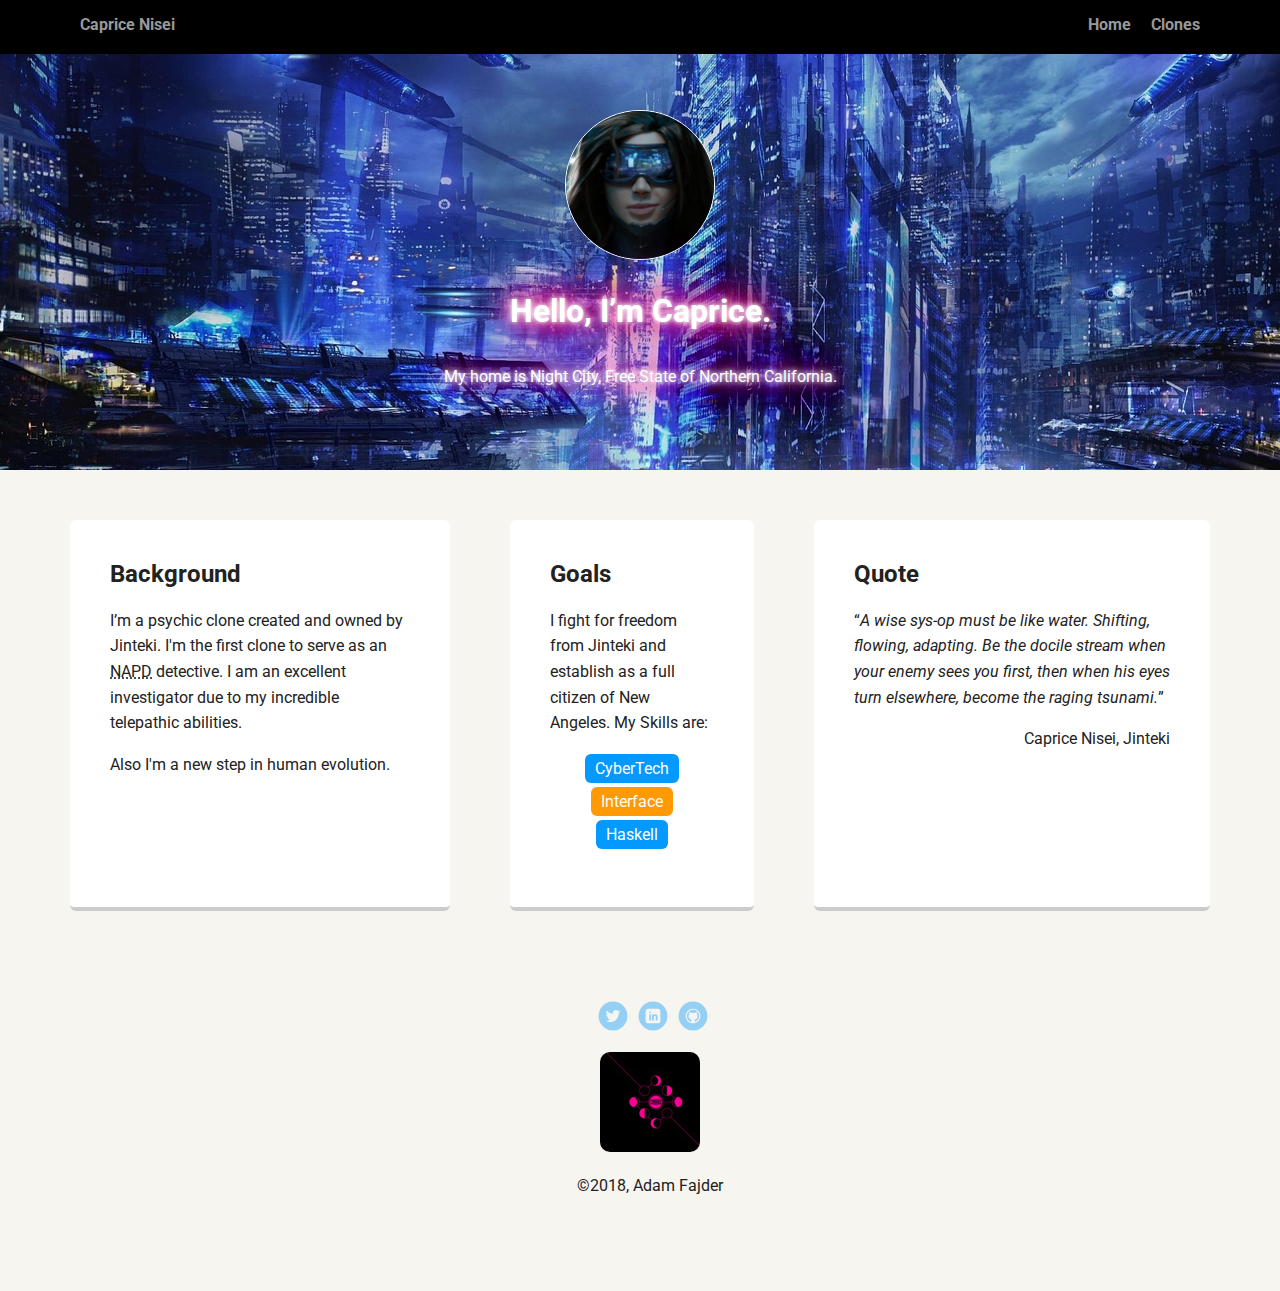
<file: index.html>
<!doctype html>
<html lang="en">
<head>
  <meta charset="utf-8">
  <title>Caprice Nisei's Profile</title>
  <meta name="viewport" content="width=device-width, initial-scale=1.0">
  <link rel="stylesheet" href="styles.css">
  <link href="https://fonts.googleapis.com/css?family=Muli%7CRoboto:400,300,500,700,900" rel="stylesheet"></head>
  <body>

    <div class="main-nav">
        <ul class="nav">
          <li class="name"><a href="http://android-universe-fan.wikia.com/wiki/Caprice_Nisei" target="_blank">Caprice Nisei</a></li>
          <li><a href="index.html">Home</a></li>
          <li><a href="clones.html" target="_blank">Clones</a></li>
        </ul>
    </div>

    <header>
      <img src="images/new_profile_pic.jpg" alt="Fancy picture of Caprice Nisei" class="profile-image">
      <h1 class="tag name">Hello, I’m Caprice.</h1>
      <p class="tag location">My home is Night City, Free State of Northern California.</p>
    </header>

    <main class="flex">
      <div class="card">
        <h2>Background</h2>
        <p>I’m a psychic clone created and owned by Jinteki. I'm the first clone to serve as an <abbr title="New Angeles Police Department">NAPD</abbr> detective. I am an excellent investigator due to my incredible telepathic abilities.</p>
        <p>Also I'm a new step in human evolution.</p>
      </div>

      <div class="card">
        <h2>Goals</h2>
        <p>I fight for freedom from Jinteki and establish as a full citizen of New Angeles. My Skills are:</p>
        <ul class="skills">
          <li>CyberTech</li>
          <li>Interface</li>
          <li>Haskell</li>
        </ul>
      </div>

      <div class="card">
        <h2>Quote</h2>
        <p><q><i>A wise sys-op must be like water. Shifting, flowing, adapting. Be the docile stream when your enemy sees you first, then when his eyes turn elsewhere, become the raging tsunami.</i></q></p>
        <p class="quote">Caprice Nisei, Jinteki</p>
      </div>
    </main>
    <footer>
      <ul>
        <li><a href="https://twitter.com/Fajder" target="_blank" class="social twitter">Twitter</a></li>
        <li><a href="https://www.linkedin.com/in/adam-fajder-825704a3/" target="_blank" class="social linkedin">LinkedIn</a></li>
        <li><a href="https://github.com/Eschato" target="_blank" class="social github">Github</a></li>
      </ul>
      <p><img src="images/logo.jpg" alt="one additional image for exceeds expectation grade" class="logo"></p>
      <p class="copyright">&copy;2018, Adam Fajder</p>
    </footer>
  </body>
  </html>
</file>
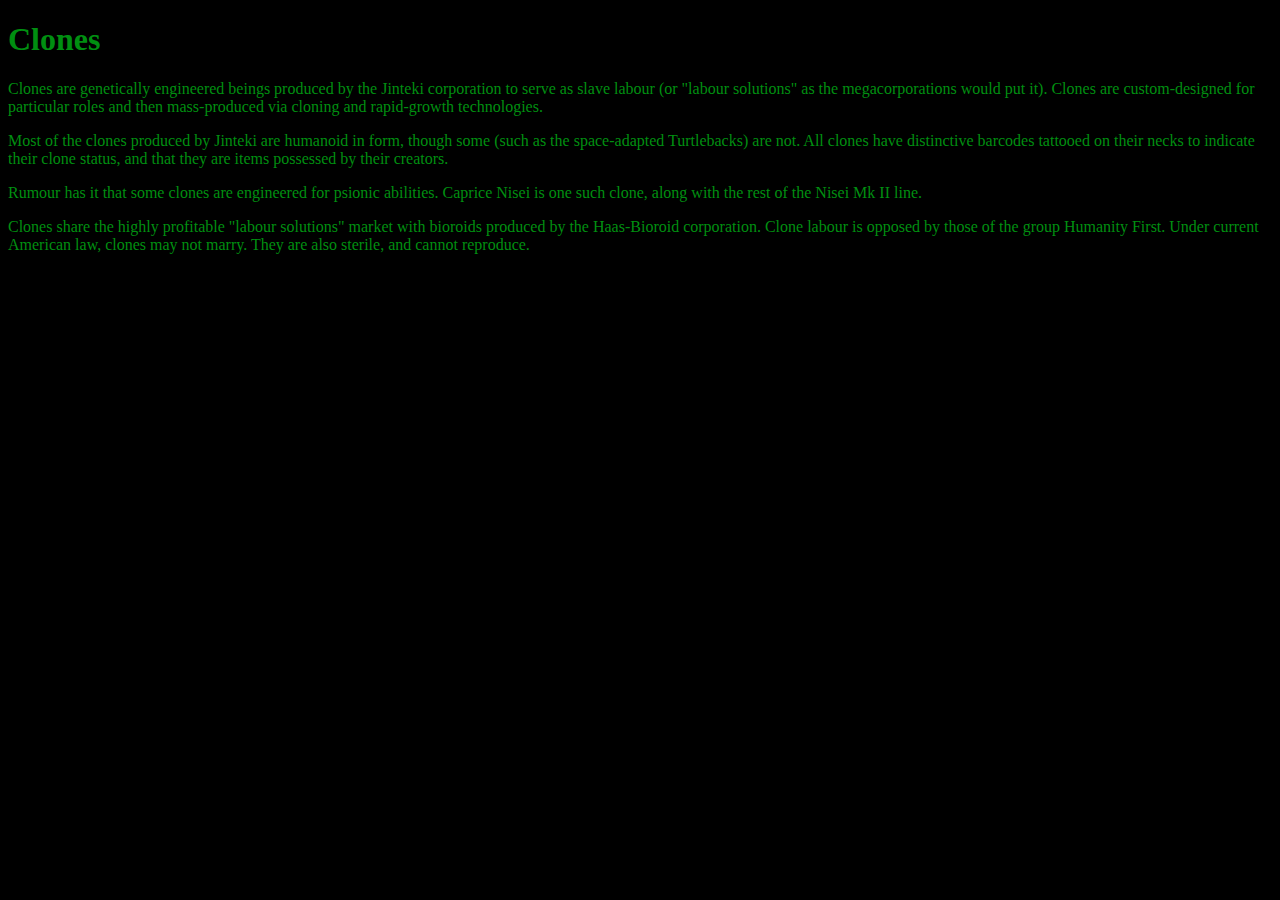
<file: clones.html>
<!DOCTYPE html>
<html lang="en" dir="ltr">
  <head>
    <meta charset="utf-8">
    <link rel="stylesheet" href="styles_clones.css">
    <title>Clones</title>
  </head>
  <body>
    <main>
      <h1>Clones</h1>
      <p>Clones are genetically engineered beings produced by the Jinteki corporation to serve as slave labour (or "labour solutions" as the megacorporations would put it). Clones are custom-designed for particular roles and then mass-produced via cloning and rapid-growth technologies.</p>
      <p>Most of the clones produced by Jinteki are humanoid in form, though some (such as the space-adapted Turtlebacks) are not. All clones have distinctive barcodes tattooed on their necks to indicate their clone status, and that they are items possessed by their creators.</p>
      <p>Rumour has it that some clones are engineered for psionic abilities. Caprice Nisei is one such clone, along with the rest of the Nisei Mk II line.</p>
      <p>Clones share the highly profitable "labour solutions" market with bioroids produced by the Haas-Bioroid corporation. Clone labour is opposed by those of the group Humanity First. Under current American law, clones may not marry. They are also sterile, and cannot reproduce.</p>
    </main>
  </body>
</html>
</file>
<file: styles.css>
/* Global Layout Set-up */
* {
  box-sizing: border-box;
}

body {
  margin: 0;
  padding: 0;
  text-align: center;
  font-family: 'Roboto', sans-serif;
  color: #222;
  background: #f7f5f0;
}
/* Link Styles */

a {
  text-decoration: none;
  color: #999;
}
a:hover {
  color: #6633ff;
}

/* Section Styles */

.main-nav {
  width: 100%;
  background: black;
  min-height: 30px;
  padding: 10px;
  position: fixed;
  text-align: center;
}
.nav {
  display: flex;
  justify-content: space-around;
  font-weight: 700;
  list-style-type: none;
  margin: 0 auto;
  padding: 0;
}

.nav .name {
    display: block;
    margin-right: auto;
    color: white;
}
.nav li {
  padding: 5px 10px 10px 10px;
}
.nav a {
  transition: all .5s;
}
.nav a:hover {
  color: white
}

header {
  text-align: center;
  background: url('images/new_background.jpg') no-repeat top center ;
  background-size: cover;
  overflow: hidden;
  padding-top: 60px;
}
header {
  line-height: 1.5;
}
header .profile-image {
  margin-top: 50px;
  width: 150px;
  height: 150px;
  border-radius: 50%;
  border: 1px solid white;
  transition: all .5s;
}
header .profile-image:hover {
  transform: scale(1.2) rotate(5deg);
}
.tag {
  /* background-color: #efefef; */
  /* color: white; */
  color: #fff;
  text-shadow: 0 0 5px #fff, 0 0 10px #fff, 0 0 20px #ff0080, 0 0 30px #ff0080, 0 0 40px #ff0080, 0 0 55px #ff0080, 0 0 75px #ff0080;
  text-align: center;
  padding: 10px;
  border-radius: 5px;
  display: table;
  margin: 10px auto;
}
.location {
  /* background-color: #222; */
  color: white;
}
.card {
  margin: 30px;
  padding: 20px 40px 40px;
  max-width: 500px;
  text-align: left;
  background: #fff;
  border-bottom: 4px solid #ccc;
  border-radius: 6px;
  transition: all .5s;
}
.card:hover {
  border-color: #ff99ff;
}

ul.skills {
  padding: 0;
  text-align: center;
}

.skills li {
  border-radius: 6px;
  display: inline-block;
  background: #ff9904;
  color: white;
  padding: 5px 10px;
  margin: 2px;
}

.skills li:nth-child(odd) {
  background: #0399ff;
}

footer {
  width: 100%;
  min-height: 30px;
  padding: 20px 0 40px 20px;
}

footer .copyright {
  top: -8px;
  font-size: .75em;
}

footer ul {
  list-style-type: none;
  margin: 0;
  padding: 0;
}

footer ul li {
  display: inline-block;
}

a.social {
  display: inline-block;
  text-indent: -9999px;
  margin-left: 5px;
  width: 30px;
  height: 30px;
  background-size: 30px 30px;
  opacity: .4;
  transition: all .5s;
}
a.twitter {
  background-image: url(images/twitter.svg);
}
a.linkedin {
  background-image: url(images/linkedin.svg);
}
a.github {
  background-image: url(images/github.svg);
}
a.social:hover {
  opacity: 1;
}
.clearfix {
  clear: both;
}

/* Styles for larger screens */
@media screen and (min-width: 720px) {

  .flex {
      display: -ms-flexbox;      /* TWEENER - IE 10 */
      display: flex;
      max-width: 1200px;
      -ms-flex-pack: distribute;
      justify-content: space-around;
      margin: 0 auto;
  }

  header {
    min-height: 470px;
  }

  .nav {
    max-width: 1200px;
    padding: 0 30px;
  }


  main {
    padding-top: 20px;
  }

  main p {
    line-height: 1.6em;
  }

  footer {
    font-size: 1.3em;
    max-width: 1200px;
    margin: 40px auto;
  }

}

footer .logo {
  border-radius: 10%;
}

.quote {
  text-align: right;
}
</file>
<file: styles_clones.css>
body {
  background-color: black;
}

h1 {
  color: #008F11;
  font-family: impact;
}

p {
  color: #008F11;
}
</file>
